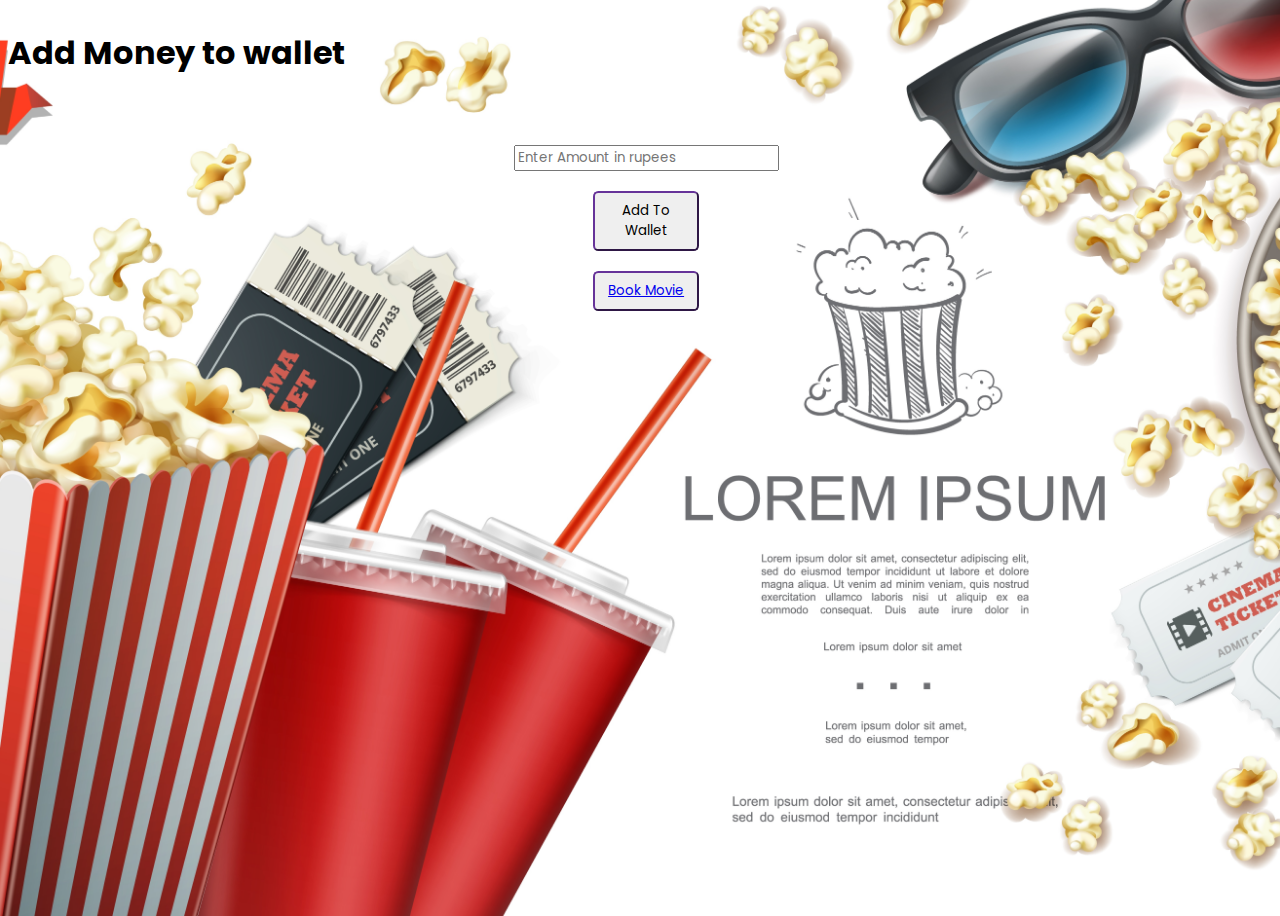
<file: index.html>
<!DOCTYPE html>
<html lang="en">
  <head>
    <meta charset="UTF-8" />
    <meta http-equiv="X-UA-Compatible" content="IE=edge" />
    <meta name="viewport" content="width=device-width, initial-scale=1.0" />
    <title>Add Amount</title>
    <link rel="stylesheet" href="styles/index.css">
  </head>
  <body>
    <div id="navbar">
      <h1>Add Money to wallet</h1>
      <!-- Display the wallet amount here inside h1 tag with id as "wallet". Note only amount, no extra text. Like 500 not Rs 500 -->
      <h1 id="wallet">0</h1>
    </div>
    <div id="add-money">
      <!-- input box for accepting money with id as "amount" -->
      <input type="number" id="amount" placeholder="Enter Amount in rupees">
      <!-- button with id as "add_to_wallet" -->
      <button id="add_to_wallet" onclick="addtowallet()">Add To Wallet</button>
      <!-- button with id as "book_movies" to go to movies.html -->
      <button id="book_movies"><a href="movies.html">Book Movie</a></button>
    </div>
  </body>
</html>
<script src="scripts/index.js"></script>
</file>
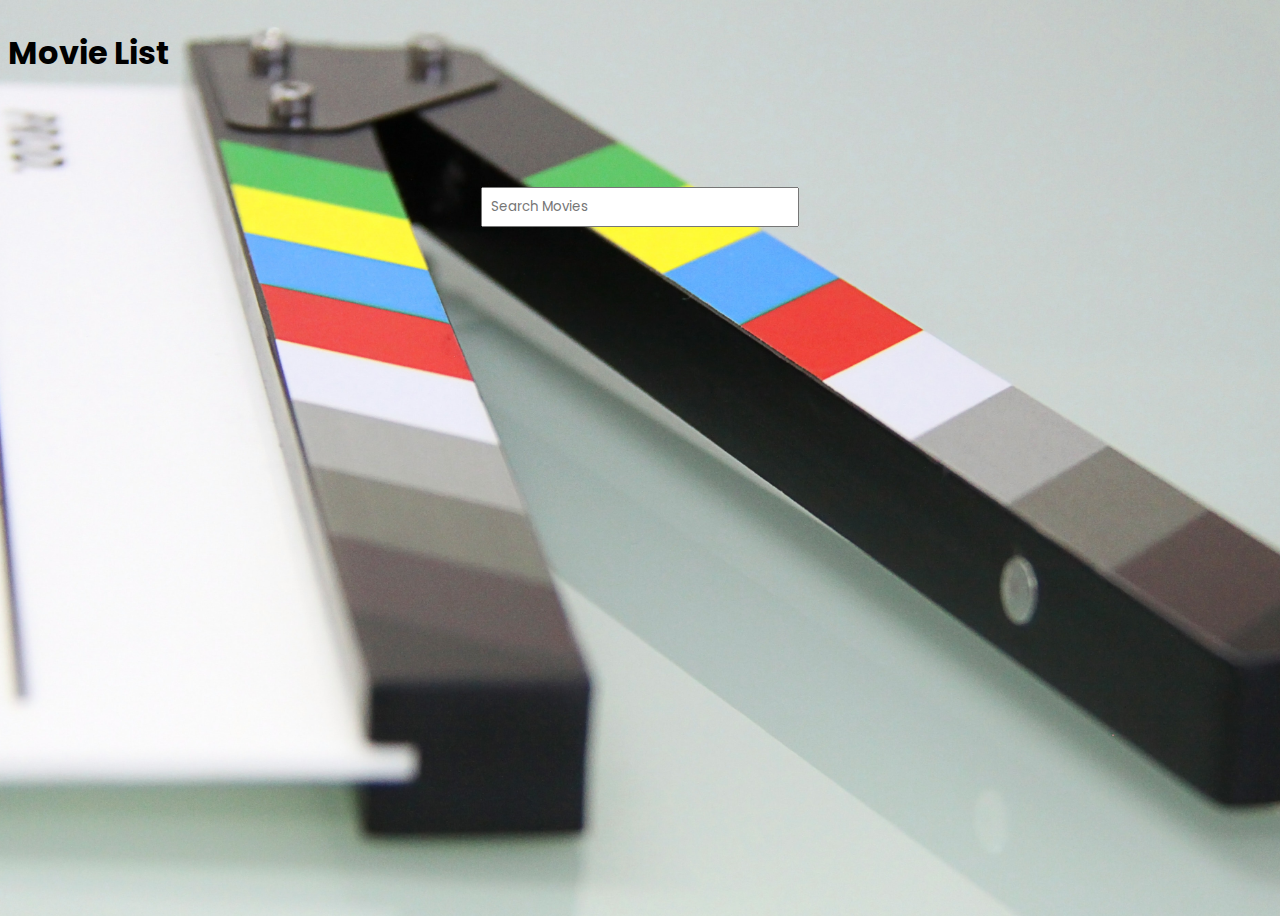
<file: movies.html>
<!DOCTYPE html>
<html lang="en">
  <head>
    <meta charset="UTF-8" />
    <meta http-equiv="X-UA-Compatible" content="IE=edge" />
    <meta name="viewport" content="width=device-width, initial-scale=1.0" />
    <title>Movies</title>
    <link rel="stylesheet" href="styles/movies.css">
  </head>
  <body>
    <div id="navbar">
      <h1>Movie List</h1>
      <!-- Display the wallet amount here inside h1 tag with id as "wallet". Note only amount, no extra text. Like 500 not Rs 500 -->
      <h1 id="wallet">0</h1>
    </div>
    <div id="search_bar">
      <!-- input box for searching movies with id as "search" -->
      <input id="search" type="search" placeholder="Search Movies" oninput="debounce(main,1000)"">
      <!-- No button should be there for searching movies, it should search with input  -->
    </div>

    <div id="movies">
      <!-- Append all searched movies here in grid format -->
      <!-- Every movie card should have image, title and a book now button  -->
      <!-- Book now buttons should have class "book_now"  -->
    </div>
  </body>
</html>
<script src="scripts/movies.js"></script>
</file>
<file: styles/index.css>
@import url('https://fonts.googleapis.com/css2?family=Inter:wght@100;200;300;400;500&family=Poppins:wght@200;600&family=Roboto:ital,wght@0,100;0,300;1,100&display=swap');

body{
    background-image: url(/images/homePage.jpg);
    background-repeat: no-repeat;
    background-size: cover;   
    background-position: center;
    height: 100vh;
}
*{
    font-family: 'Poppins',sans-serif;
}

#navbar{
    display: flex;
    justify-content: space-between;
}
#add-money{
    padding: .5em;
    display: grid;
    width: 20%;
    margin: auto;
    margin-top: 3%;
    gap: 20px;
}
#add_to_wallet{
    width: 40%;
    padding: .5rem;
    border-radius: .4em;
    border-color: rebeccapurple;
    margin: auto;
}
#book_movies{
    width: 40%;
    padding: .5rem;
    border-radius: .4em;
    border-color: rebeccapurple;
    margin: auto;
}
</file>
<file: styles/movies.css>
@import url('https://fonts.googleapis.com/css2?family=Inter:wght@100;200;300;400;500&family=Poppins:wght@200;600&family=Roboto:ital,wght@0,100;0,300;1,100&display=swap');
body{
    background-image: url(/images/movie.jpg);
    background-repeat: no-repeat;
    background-size: cover;   
    background-position: center;
    height: 100vh;
}

*{
    font-family: 'Poppins',sans-serif;
}

#navbar{
    display: flex;
    justify-content: space-between;
}
#search_bar{
    width: 25.2%;
    margin: auto;
    margin-top: 7%;
}
#search{
    width: 100%;
    padding: .5rem;
}
#movies{
    display: grid;
    grid-template-columns: repeat(4,1fr);
    gap: 1rem;
    height: 470px;
    margin-top: 15px;
    overflow: scroll;
}
@media screen and (max-width:425px) {
    #movies{
        grid-template-columns: repeat(1,1fr);
    }
}
</file>
